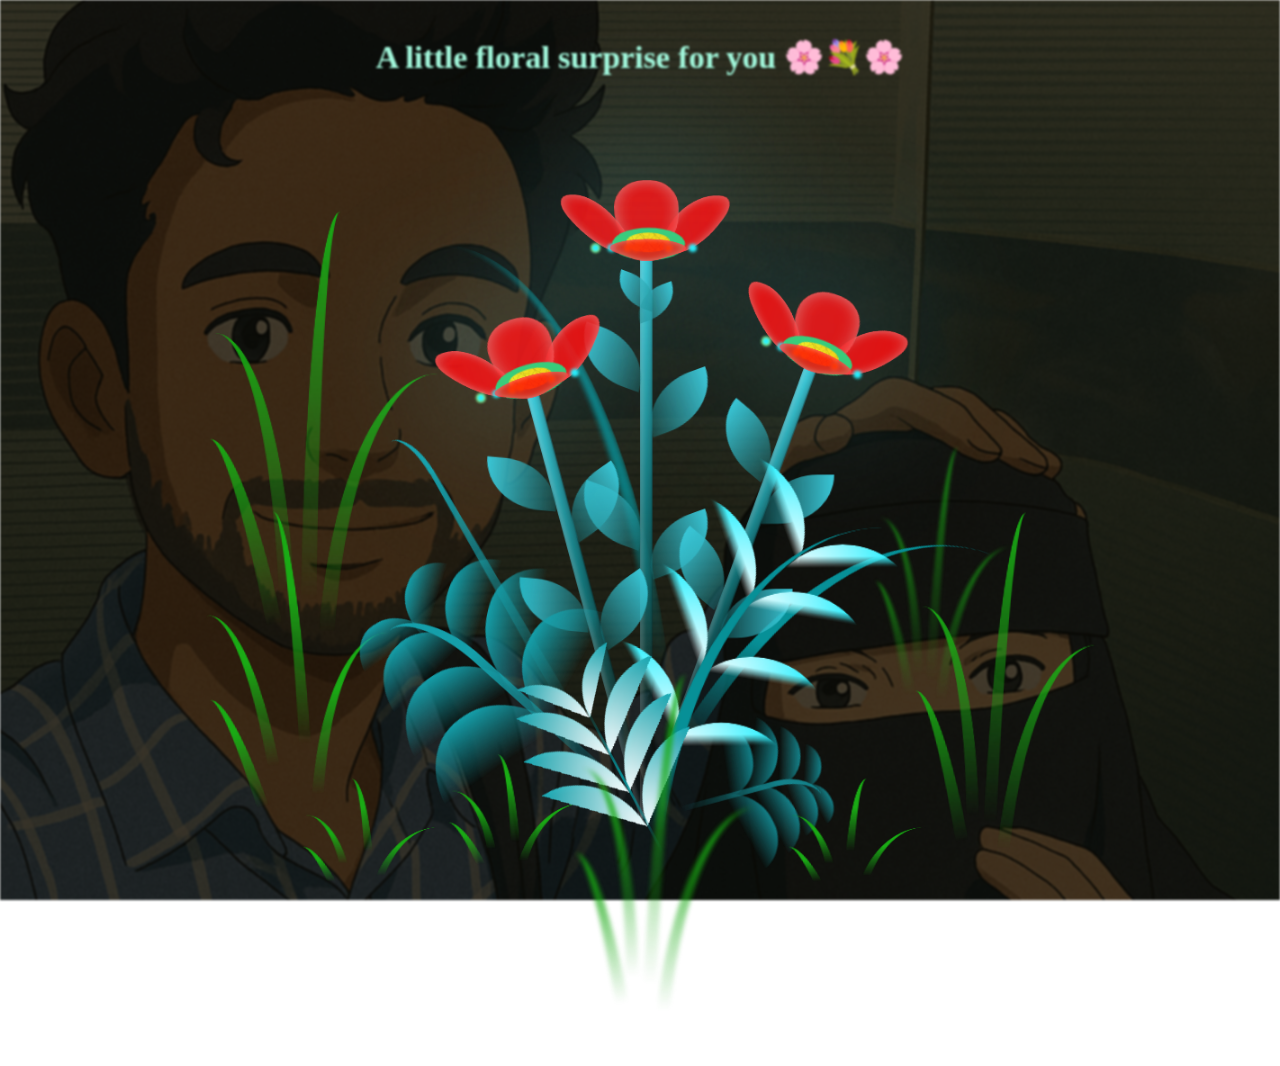
<file: index1.html>
<!DOCTYPE html>
<html lang="en">
<head>
    <meta charset="UTF-8">
    <meta http-equiv="X-UA-Compatible" content="IE=edge">
    <meta name="viewport" content="width=device-width, initial-scale=1.0">
    <link rel="stylesheet" href="style1.css">
    <title>Blossoming Flowers at Magical Night  for my medam ji</title>
</head>
<body class="not-loaded">
  <div class="night" style="text-align: center;"> <h1 style="color: rgb(162, 247, 219); margin-top: 3%;">A little floral surprise for you 🌸💐🌸 </h1> </div>
  <div class="flowers">
    
    <div class="flower flower--1">
      <div class="flower__leafs flower__leafs--1">
        <div class="flower__leaf flower__leaf--1"></div>
        <div class="flower__leaf flower__leaf--2"></div>
        <div class="flower__leaf flower__leaf--3"></div>
        <div class="flower__leaf flower__leaf--4"></div>
        <div class="flower__white-circle"></div>

        <div class="flower__light flower__light--1"></div>
        <div class="flower__light flower__light--2"></div>
        <div class="flower__light flower__light--3"></div>
        <div class="flower__light flower__light--4"></div>
        <div class="flower__light flower__light--5"></div>
        <div class="flower__light flower__light--6"></div>
        <div class="flower__light flower__light--7"></div>
        <div class="flower__light flower__light--8"></div>

      </div>
      <div class="flower__line">
        <div class="flower__line__leaf flower__line__leaf--1"></div>
        <div class="flower__line__leaf flower__line__leaf--2"></div>
        <div class="flower__line__leaf flower__line__leaf--3"></div>
        <div class="flower__line__leaf flower__line__leaf--4"></div>
        <div class="flower__line__leaf flower__line__leaf--5"></div>
        <div class="flower__line__leaf flower__line__leaf--6"></div>
      </div>
    </div>

    <div class="flower flower--2">
      <div class="flower__leafs flower__leafs--2">
        <div class="flower__leaf flower__leaf--1"></div>
        <div class="flower__leaf flower__leaf--2"></div>
        <div class="flower__leaf flower__leaf--3"></div>
        <div class="flower__leaf flower__leaf--4"></div>
        <div class="flower__white-circle"></div>

        <div class="flower__light flower__light--1"></div>
        <div class="flower__light flower__light--2"></div>
        <div class="flower__light flower__light--3"></div>
        <div class="flower__light flower__light--4"></div>
        <div class="flower__light flower__light--5"></div>
        <div class="flower__light flower__light--6"></div>
        <div class="flower__light flower__light--7"></div>
        <div class="flower__light flower__light--8"></div>

      </div>
      <div class="flower__line">
        <div class="flower__line__leaf flower__line__leaf--1"></div>
        <div class="flower__line__leaf flower__line__leaf--2"></div>
        <div class="flower__line__leaf flower__line__leaf--3"></div>
        <div class="flower__line__leaf flower__line__leaf--4"></div>
      </div>
    </div>

    <div class="flower flower--3">
      <div class="flower__leafs flower__leafs--3">
        <div class="flower__leaf flower__leaf--1"></div>
        <div class="flower__leaf flower__leaf--2"></div>
        <div class="flower__leaf flower__leaf--3"></div>
        <div class="flower__leaf flower__leaf--4"></div>
        <div class="flower__white-circle"></div>

        <div class="flower__light flower__light--1"></div>
        <div class="flower__light flower__light--2"></div>
        <div class="flower__light flower__light--3"></div>
        <div class="flower__light flower__light--4"></div>
        <div class="flower__light flower__light--5"></div>
        <div class="flower__light flower__light--6"></div>
        <div class="flower__light flower__light--7"></div>
        <div class="flower__light flower__light--8"></div>

      </div>
      <div class="flower__line">
        <div class="flower__line__leaf flower__line__leaf--1"></div>
        <div class="flower__line__leaf flower__line__leaf--2"></div>
        <div class="flower__line__leaf flower__line__leaf--3"></div>
        <div class="flower__line__leaf flower__line__leaf--4"></div>
      </div>
    </div>

    <div class="grow-ans" style="--d:1.2s">
      <div class="flower__g-long">
        <div class="flower__g-long__top"></div>
        <div class="flower__g-long__bottom"></div>
      </div>
    </div>

    <div class="growing-grass">
      <div class="flower__grass flower__grass--1">
        <div class="flower__grass--top"></div>
        <div class="flower__grass--bottom"></div>
        <div class="flower__grass__leaf flower__grass__leaf--1"></div>
        <div class="flower__grass__leaf flower__grass__leaf--2"></div>
        <div class="flower__grass__leaf flower__grass__leaf--3"></div>
        <div class="flower__grass__leaf flower__grass__leaf--4"></div>
        <div class="flower__grass__leaf flower__grass__leaf--5"></div>
        <div class="flower__grass__leaf flower__grass__leaf--6"></div>
        <div class="flower__grass__leaf flower__grass__leaf--7"></div>
        <div class="flower__grass__leaf flower__grass__leaf--8"></div>
        <div class="flower__grass__overlay"></div>
      </div>
    </div>

    <div class="growing-grass">
      <div class="flower__grass flower__grass--2">
        <div class="flower__grass--top"></div>
        <div class="flower__grass--bottom"></div>
        <div class="flower__grass__leaf flower__grass__leaf--1"></div>
        <div class="flower__grass__leaf flower__grass__leaf--2"></div>
        <div class="flower__grass__leaf flower__grass__leaf--3"></div>
        <div class="flower__grass__leaf flower__grass__leaf--4"></div>
        <div class="flower__grass__leaf flower__grass__leaf--5"></div>
        <div class="flower__grass__leaf flower__grass__leaf--6"></div>
        <div class="flower__grass__leaf flower__grass__leaf--7"></div>
        <div class="flower__grass__leaf flower__grass__leaf--8"></div>
        <div class="flower__grass__overlay"></div>
      </div>
    </div>

    <div class="grow-ans" style="--d:2.4s">
      <div class="flower__g-right flower__g-right--1">
        <div class="leaf"></div>
      </div>
    </div>

    <div class="grow-ans" style="--d:2.8s">
      <div class="flower__g-right flower__g-right--2">
        <div class="leaf"></div>
      </div>
    </div>

    <div class="grow-ans" style="--d:2.8s">
      <div class="flower__g-front">
        <div class="flower__g-front__leaf-wrapper flower__g-front__leaf-wrapper--1">
          <div class="flower__g-front__leaf"></div>
        </div>
        <div class="flower__g-front__leaf-wrapper flower__g-front__leaf-wrapper--2">
          <div class="flower__g-front__leaf"></div>
        </div>
        <div class="flower__g-front__leaf-wrapper flower__g-front__leaf-wrapper--3">
          <div class="flower__g-front__leaf"></div>
        </div>
        <div class="flower__g-front__leaf-wrapper flower__g-front__leaf-wrapper--4">
          <div class="flower__g-front__leaf"></div>
        </div>
        <div class="flower__g-front__leaf-wrapper flower__g-front__leaf-wrapper--5">
          <div class="flower__g-front__leaf"></div>
        </div>
        <div class="flower__g-front__leaf-wrapper flower__g-front__leaf-wrapper--6">
          <div class="flower__g-front__leaf"></div>
        </div>
        <div class="flower__g-front__leaf-wrapper flower__g-front__leaf-wrapper--7">
          <div class="flower__g-front__leaf"></div>
        </div>
        <div class="flower__g-front__leaf-wrapper flower__g-front__leaf-wrapper--8">
          <div class="flower__g-front__leaf"></div>
        </div>
        <div class="flower__g-front__line"></div>
      </div>
    </div>

    <div class="grow-ans" style="--d:3.2s">
      <div class="flower__g-fr">
        <div class="leaf"></div>
        <div class="flower__g-fr__leaf flower__g-fr__leaf--1"></div>
        <div class="flower__g-fr__leaf flower__g-fr__leaf--2"></div>
        <div class="flower__g-fr__leaf flower__g-fr__leaf--3"></div>
        <div class="flower__g-fr__leaf flower__g-fr__leaf--4"></div>
        <div class="flower__g-fr__leaf flower__g-fr__leaf--5"></div>
        <div class="flower__g-fr__leaf flower__g-fr__leaf--6"></div>
        <div class="flower__g-fr__leaf flower__g-fr__leaf--7"></div>
        <div class="flower__g-fr__leaf flower__g-fr__leaf--8"></div>
      </div>
    </div>

    <div class="long-g long-g--0">
      <div class="grow-ans" style="--d:3s">
        <div class="leaf leaf--0"></div>
      </div>
      <div class="grow-ans" style="--d:2.2s">
        <div class="leaf leaf--1"></div>
      </div>
      <div class="grow-ans" style="--d:3.4s">
        <div class="leaf leaf--2"></div>
      </div>
      <div class="grow-ans" style="--d:3.6s">
        <div class="leaf leaf--3"></div>
      </div>
    </div>

    <div class="long-g long-g--1">
      <div class="grow-ans" style="--d:3.6s">
        <div class="leaf leaf--0"></div>
      </div>
      <div class="grow-ans" style="--d:3.8s">
        <div class="leaf leaf--1"></div>
      </div>
      <div class="grow-ans" style="--d:4s">
        <div class="leaf leaf--2"></div>
      </div>
      <div class="grow-ans" style="--d:4.2s">
        <div class="leaf leaf--3"></div>
      </div>
    </div>

    <div class="long-g long-g--2">
      <div class="grow-ans" style="--d:4s">
        <div class="leaf leaf--0"></div>
      </div>
      <div class="grow-ans" style="--d:4.2s">
        <div class="leaf leaf--1"></div>
      </div>
      <div class="grow-ans" style="--d:4.4s">
        <div class="leaf leaf--2"></div>
      </div>
      <div class="grow-ans" style="--d:4.6s">
        <div class="leaf leaf--3"></div>
      </div>
    </div>

    <div class="long-g long-g--3">
      <div class="grow-ans" style="--d:4s">
        <div class="leaf leaf--0"></div>
      </div>
      <div class="grow-ans" style="--d:4.2s">
        <div class="leaf leaf--1"></div>
      </div>
      <div class="grow-ans" style="--d:3s">
        <div class="leaf leaf--2"></div>
      </div>
      <div class="grow-ans" style="--d:3.6s">
        <div class="leaf leaf--3"></div>
      </div>
    </div>

    <div class="long-g long-g--4">
      <div class="grow-ans" style="--d:4s">
        <div class="leaf leaf--0"></div>
      </div>
      <div class="grow-ans" style="--d:4.2s">
        <div class="leaf leaf--1"></div>
      </div>
      <div class="grow-ans" style="--d:3s">
        <div class="leaf leaf--2"></div>
      </div>
      <div class="grow-ans" style="--d:3.6s">
        <div class="leaf leaf--3"></div>
      </div>
    </div>

    <div class="long-g long-g--5">
      <div class="grow-ans" style="--d:4s">
        <div class="leaf leaf--0"></div>
      </div>
      <div class="grow-ans" style="--d:4.2s">
        <div class="leaf leaf--1"></div>
      </div>
      <div class="grow-ans" style="--d:3s">
        <div class="leaf leaf--2"></div>
      </div>
      <div class="grow-ans" style="--d:3.6s">
        <div class="leaf leaf--3"></div>
      </div>
    </div>

    <div class="long-g long-g--6">
      <div class="grow-ans" style="--d:4.2s">
        <div class="leaf leaf--0"></div>
      </div>
      <div class="grow-ans" style="--d:4.4s">
        <div class="leaf leaf--1"></div>
      </div>
      <div class="grow-ans" style="--d:4.6s">
        <div class="leaf leaf--2"></div>
      </div>
      <div class="grow-ans" style="--d:4.8s">
        <div class="leaf leaf--3"></div>
      </div>
    </div>

    <div class="long-g long-g--7">
      <div class="grow-ans" style="--d:3s">
        <div class="leaf leaf--0"></div>
      </div>
      <div class="grow-ans" style="--d:3.2s">
        <div class="leaf leaf--1"></div>
      </div>
      <div class="grow-ans" style="--d:3.5s">
        <div class="leaf leaf--2"></div>
      </div>
      <div class="grow-ans" style="--d:3.6s">
        <div class="leaf leaf--3"></div>
      </div>
    </div>
  </div>
</body>
</html>
<script src="main1.js"></script>
</file>
<file: style1.css>
*,
*::after,
*::before {
  padding: 0;
  margin: 0;
  box-sizing: border-box;
}

:root {
  --dark-color: #ffffff;
}

body {
  display: flex;
  align-items: flex-end;
  justify-content: center;
  min-height: 100vh;
  background-color: var(--dark-color);
  overflow: hidden;
  perspective: 1000px;
}

.night {
  position: fixed;
  left: 50%;
  top: 0;
  transform: translateX(-50%);
  width: 100%;
  height: 100%;
  filter: blur(0.1vmin);
  background: 
        linear-gradient(rgba(0, 0, 0, 0.7), rgba(0, 0, 0, 0.7)), /* Darker overlay */
        url('image/image.jpeg'); /* Background image */
  background-size: cover; /* Cover the entire page */
  background-position: center; /* Center the image */
  background-repeat: no-repeat; /* Prevent tiling */}

.flowers {
  position: relative;
  transform: scale(0.9);
}

.flower {
  position: absolute;
  bottom: 10vmin;
  transform-origin: bottom center;
  z-index: 10;
  --fl-speed: 0.8s;
}
.flower--1 {
  animation: moving-flower-1 4s linear infinite;
}
.flower--1 .flower__line {
  height: 70vmin;
  animation-delay: 0.3s;
}
.flower--1 .flower__line__leaf--1 {
  animation: blooming-leaf-right var(--fl-speed) 1.6s backwards;
}
.flower--1 .flower__line__leaf--2 {
  animation: blooming-leaf-right var(--fl-speed) 1.4s backwards;
}
.flower--1 .flower__line__leaf--3 {
  animation: blooming-leaf-left var(--fl-speed) 1.2s backwards;
}
.flower--1 .flower__line__leaf--4 {
  animation: blooming-leaf-left var(--fl-speed) 1s backwards;
}
.flower--1 .flower__line__leaf--5 {
  animation: blooming-leaf-right var(--fl-speed) 1.8s backwards;
}
.flower--1 .flower__line__leaf--6 {
  animation: blooming-leaf-left var(--fl-speed) 2s backwards;
}
.flower--2 {
  left: 50%;
  transform: rotate(20deg);
  animation: moving-flower-2 4s linear infinite;
}
.flower--2 .flower__line {
  height: 60vmin;
  animation-delay: 0.6s;
}
.flower--2 .flower__line__leaf--1 {
  animation: blooming-leaf-right var(--fl-speed) 1.9s backwards;
}
.flower--2 .flower__line__leaf--2 {
  animation: blooming-leaf-right var(--fl-speed) 1.7s backwards;
}
.flower--2 .flower__line__leaf--3 {
  animation: blooming-leaf-left var(--fl-speed) 1.5s backwards;
}
.flower--2 .flower__line__leaf--4 {
  animation: blooming-leaf-left var(--fl-speed) 1.3s backwards;
}
.flower--3 {
  left: 50%;
  transform: rotate(-15deg);
  animation: moving-flower-3 4s linear infinite;
}
.flower--3 .flower__line {
  animation-delay: 0.9s;
}
.flower--3 .flower__line__leaf--1 {
  animation: blooming-leaf-right var(--fl-speed) 2.5s backwards;
}
.flower--3 .flower__line__leaf--2 {
  animation: blooming-leaf-right var(--fl-speed) 2.3s backwards;
}
.flower--3 .flower__line__leaf--3 {
  animation: blooming-leaf-left var(--fl-speed) 2.1s backwards;
}
.flower--3 .flower__line__leaf--4 {
  animation: blooming-leaf-left var(--fl-speed) 1.9s backwards;
}
.flower__leafs {
  position: relative;
  animation: blooming-flower 2s backwards;
}
.flower__leafs--1 {
  animation-delay: 1.1s;
}
.flower__leafs--2 {
  animation-delay: 1.4s;
}
.flower__leafs--3 {
  animation-delay: 1.7s;
}
.flower__leafs::after {
  content: "";
  position: absolute;
  left: 0;
  top: 0;
  transform: translate(-50%, -100%);
  width: 8vmin;
  height: 8vmin;
  background-color: #6bf0ff;
  filter: blur(10vmin);
}
.flower__leaf {
  position: absolute;
  bottom: 0;
  left: 50%;
  width: 8vmin;
  height: 11vmin;
  border-radius: 51% 49% 47% 53%/44% 45% 55% 69%;
  background-color: #a7ffee;
  background-image: linear-gradient(to top, #ff0000, #ff0000);
  transform-origin: bottom center;
  opacity: 0.9;
  box-shadow: inset 0 0 2vmin rgba(255, 255, 255, 0.5);
}
.flower__leaf--1 {
  transform: translate(-10%, 1%) rotateY(40deg) rotateX(-50deg);
}
.flower__leaf--2 {
  transform: translate(-50%, -4%) rotateX(40deg);
}
.flower__leaf--3 {
  transform: translate(-90%, 0%) rotateY(45deg) rotateX(50deg);
}
.flower__leaf--4 {
  width: 8vmin;
  height: 8vmin;
  transform-origin: bottom left;
  border-radius: 4vmin 10vmin 4vmin 4vmin;
  transform: translate(0%, 18%) rotateX(70deg) rotate(-43deg);
  background-image: linear-gradient(to top, #ff0404, #ff0000);
  z-index: 1;
  opacity: 0.8;
}
.flower__white-circle {
  position: absolute;
  left: -3.5vmin;
  top: -3vmin;
  width: 9vmin;
  height: 4vmin;
  border-radius: 50%;
  background-color: #34c96e;
}
.flower__white-circle::after {
  content: "";
  position: absolute;
  left: 50%;
  top: 45%;
  transform: translate(-50%, -50%);
  width: 60%;
  height: 60%;
  border-radius: inherit;
  background-image: repeating-linear-gradient(135deg, rgba(0, 0, 0, 0.03) 0px, rgba(0, 0, 0, 0.03) 1px, transparent 1px, transparent 12px), repeating-linear-gradient(45deg, rgba(0, 0, 0, 0.03) 0px, rgba(0, 0, 0, 0.03) 1px, transparent 1px, transparent 12px), repeating-linear-gradient(67.5deg, rgba(0, 0, 0, 0.03) 0px, rgba(0, 0, 0, 0.03) 1px, transparent 1px, transparent 12px), repeating-linear-gradient(135deg, rgba(0, 0, 0, 0.03) 0px, rgba(0, 0, 0, 0.03) 1px, transparent 1px, transparent 12px), repeating-linear-gradient(45deg, rgba(0, 0, 0, 0.03) 0px, rgba(0, 0, 0, 0.03) 1px, transparent 1px, transparent 12px), repeating-linear-gradient(112.5deg, rgba(0, 0, 0, 0.03) 0px, rgba(0, 0, 0, 0.03) 1px, transparent 1px, transparent 12px), repeating-linear-gradient(112.5deg, rgba(0, 0, 0, 0.03) 0px, rgba(0, 0, 0, 0.03) 1px, transparent 1px, transparent 12px), repeating-linear-gradient(45deg, rgba(0, 0, 0, 0.03) 0px, rgba(0, 0, 0, 0.03) 1px, transparent 1px, transparent 12px), repeating-linear-gradient(22.5deg, rgba(0, 0, 0, 0.03) 0px, rgba(0, 0, 0, 0.03) 1px, transparent 1px, transparent 12px), repeating-linear-gradient(45deg, rgba(0, 0, 0, 0.03) 0px, rgba(0, 0, 0, 0.03) 1px, transparent 1px, transparent 12px), repeating-linear-gradient(22.5deg, rgba(0, 0, 0, 0.03) 0px, rgba(0, 0, 0, 0.03) 1px, transparent 1px, transparent 12px), repeating-linear-gradient(135deg, rgba(0, 0, 0, 0.03) 0px, rgba(0, 0, 0, 0.03) 1px, transparent 1px, transparent 12px), repeating-linear-gradient(157.5deg, rgba(0, 0, 0, 0.03) 0px, rgba(0, 0, 0, 0.03) 1px, transparent 1px, transparent 12px), repeating-linear-gradient(67.5deg, rgba(0, 0, 0, 0.03) 0px, rgba(0, 0, 0, 0.03) 1px, transparent 1px, transparent 12px), repeating-linear-gradient(67.5deg, rgba(0, 0, 0, 0.03) 0px, rgba(0, 0, 0, 0.03) 1px, transparent 1px, transparent 12px), linear-gradient(90deg, rgb(255, 235, 18), rgb(255, 206, 0));
}
.flower__line {
  height: 55vmin;
  width: 1.5vmin;
  background-image: linear-gradient(to left, rgba(0, 0, 0, 0.2), transparent, rgba(255, 255, 255, 0.2)), linear-gradient(to top, transparent 10%, #14757a, #39c6d6);
  box-shadow: inset 0 0 2px rgba(0, 0, 0, 0.5);
  animation: grow-flower-tree 4s backwards;
}
.flower__line__leaf {
  --w: 7vmin;
  --h: calc(var(--w) + 2vmin);
  position: absolute;
  top: 20%;
  left: 90%;
  width: var(--w);
  height: var(--h);
  border-top-right-radius: var(--h);
  border-bottom-left-radius: var(--h);
  background-image: linear-gradient(to top, rgba(20, 117, 122, 0.4), #39c6d6);
}
.flower__line__leaf--1 {
  transform: rotate(70deg) rotateY(30deg);
}
.flower__line__leaf--2 {
  top: 45%;
  transform: rotate(70deg) rotateY(30deg);
}
.flower__line__leaf--3, .flower__line__leaf--4, .flower__line__leaf--6 {
  border-top-right-radius: 0;
  border-bottom-left-radius: 0;
  border-top-left-radius: var(--h);
  border-bottom-right-radius: var(--h);
  left: -460%;
  top: 12%;
  transform: rotate(-70deg) rotateY(30deg);
}
.flower__line__leaf--4 {
  top: 40%;
}
.flower__line__leaf--5 {
  top: 0;
  transform-origin: left;
  transform: rotate(70deg) rotateY(30deg) scale(0.6);
}
.flower__line__leaf--6 {
  top: -2%;
  left: -450%;
  transform-origin: right;
  transform: rotate(-70deg) rotateY(30deg) scale(0.6);
}
.flower__light {
  position: absolute;
  bottom: 0vmin;
  width: 1vmin;
  height: 1vmin;
  background-color: rgb(255, 251, 0);
  border-radius: 50%;
  filter: blur(0.2vmin);
  animation: light-ans 4s linear infinite backwards;
}
.flower__light:nth-child(odd) {
  background-color: #23f0ff;
}
.flower__light--1 {
  left: -2vmin;
  animation-delay: 1s;
}
.flower__light--2 {
  left: 3vmin;
  animation-delay: 0.5s;
}
.flower__light--3 {
  left: -6vmin;
  animation-delay: 0.3s;
}
.flower__light--4 {
  left: 6vmin;
  animation-delay: 0.9s;
}
.flower__light--5 {
  left: -1vmin;
  animation-delay: 1.5s;
}
.flower__light--6 {
  left: -4vmin;
  animation-delay: 3s;
}
.flower__light--7 {
  left: 3vmin;
  animation-delay: 2s;
}
.flower__light--8 {
  left: -6vmin;
  animation-delay: 3.5s;
}
.flower__grass {
  --c: #159faa;
  --line-w: 1.5vmin;
  position: absolute;
  bottom: 12vmin;
  left: -7vmin;
  display: flex;
  flex-direction: column;
  align-items: flex-end;
  z-index: 20;
  transform-origin: bottom center;
  transform: rotate(-48deg) rotateY(40deg);
}
.flower__grass--1 {
  animation: moving-grass 2s linear infinite;
}
.flower__grass--2 {
  left: 2vmin;
  bottom: 10vmin;
  transform: scale(0.5) rotate(75deg) rotateX(10deg) rotateY(-200deg);
  opacity: 0.8;
  z-index: 0;
  animation: moving-grass--2 1.5s linear infinite;
}
.flower__grass--top {
  width: 7vmin;
  height: 10vmin;
  border-top-right-radius: 100%;
  border-right: var(--line-w) solid var(--c);
  transform-origin: bottom center;
  transform: rotate(-2deg);
}
.flower__grass--bottom {
  margin-top: -2px;
  width: var(--line-w);
  height: 25vmin;
  background-image: linear-gradient(to top, transparent, var(--c));
}
.flower__grass__leaf {
  --size: 10vmin;
  position: absolute;
  width: calc(var(--size) * 2.1);
  height: var(--size);
  border-top-left-radius: var(--size);
  border-top-right-radius: var(--size);
  background-image: linear-gradient(to top, transparent, transparent 30%, var(--c));
  z-index: 100;
}
.flower__grass__leaf--1 {
  top: -6%;
  left: 30%;
  --size: 6vmin;
  transform: rotate(-20deg);
  animation: growing-grass-ans--1 2s 2.6s backwards;
}
@keyframes growing-grass-ans--1 {
  0% {
    transform-origin: bottom left;
    transform: rotate(-20deg) scale(0);
  }
}
.flower__grass__leaf--2 {
  top: -5%;
  left: -110%;
  --size: 6vmin;
  transform: rotate(10deg);
  animation: growing-grass-ans--2 2s 2.4s linear backwards;
}
@keyframes growing-grass-ans--2 {
  0% {
    transform-origin: bottom right;
    transform: rotate(10deg) scale(0);
  }
}
.flower__grass__leaf--3 {
  top: 5%;
  left: 60%;
  --size: 8vmin;
  transform: rotate(-18deg) rotateX(-20deg);
  animation: growing-grass-ans--3 2s 2.2s linear backwards;
}
@keyframes growing-grass-ans--3 {
  0% {
    transform-origin: bottom left;
    transform: rotate(-18deg) rotateX(-20deg) scale(0);
  }
}
.flower__grass__leaf--4 {
  top: 6%;
  left: -135%;
  --size: 8vmin;
  transform: rotate(2deg);
  animation: growing-grass-ans--4 2s 2s linear backwards;
}
@keyframes growing-grass-ans--4 {
  0% {
    transform-origin: bottom right;
    transform: rotate(2deg) scale(0);
  }
}
.flower__grass__leaf--5 {
  top: 20%;
  left: 60%;
  --size: 10vmin;
  transform: rotate(-24deg) rotateX(-20deg);
  animation: growing-grass-ans--5 2s 1.8s linear backwards;
}
@keyframes growing-grass-ans--5 {
  0% {
    transform-origin: bottom left;
    transform: rotate(-24deg) rotateX(-20deg) scale(0);
  }
}
.flower__grass__leaf--6 {
  top: 22%;
  left: -180%;
  --size: 10vmin;
  transform: rotate(10deg);
  animation: growing-grass-ans--6 2s 1.6s linear backwards;
}
@keyframes growing-grass-ans--6 {
  0% {
    transform-origin: bottom right;
    transform: rotate(10deg) scale(0);
  }
}
.flower__grass__leaf--7 {
  top: 39%;
  left: 70%;
  --size: 10vmin;
  transform: rotate(-10deg);
  animation: growing-grass-ans--7 2s 1.4s linear backwards;
}
@keyframes growing-grass-ans--7 {
  0% {
    transform-origin: bottom left;
    transform: rotate(-10deg) scale(0);
  }
}
.flower__grass__leaf--8 {
  top: 40%;
  left: -215%;
  --size: 11vmin;
  transform: rotate(10deg);
  animation: growing-grass-ans--8 2s 1.2s linear backwards;
}
@keyframes growing-grass-ans--8 {
  0% {
    transform-origin: bottom right;
    transform: rotate(10deg) scale(0);
  }
}
.flower__grass__overlay {
  position: absolute;
  top: -10%;
  right: 0%;
  width: 100%;
  height: 100%;
  /* background-color: rgba(0, 0, 0, 0.6); */
  filter: blur(1.5vmin);
  z-index: 100;
}
.flower__g-long {
  --w: 2vmin;
  --h: 6vmin;
  --c: #159faa;
  position: absolute;
  bottom: 10vmin;
  left: -3vmin;
  transform-origin: bottom center;
  transform: rotate(-30deg) rotateY(-20deg);
  display: flex;
  flex-direction: column;
  align-items: flex-end;
  animation: flower-g-long-ans 3s linear infinite;
}
@keyframes flower-g-long-ans {
  0%, 100% {
    transform: rotate(-30deg) rotateY(-20deg);
  }
  50% {
    transform: rotate(-32deg) rotateY(-20deg);
  }
}
.flower__g-long__top {
  top: calc(var(--h) * -1);
  width: calc(var(--w) + 1vmin);
  height: var(--h);
  border-top-right-radius: 100%;
  border-right: 0.7vmin solid var(--c);
  transform: translate(-0.7vmin, 1vmin);
}
.flower__g-long__bottom {
  width: var(--w);
  height: 50vmin;
  transform-origin: bottom center;
  background-image: linear-gradient(to top, transparent 30%, var(--c));
  box-shadow: inset 0 0 2px rgba(0, 0, 0, 0.5);
  -webkit-clip-path: polygon(35% 0, 65% 1%, 100% 100%, 0% 100%);
          clip-path: polygon(35% 0, 65% 1%, 100% 100%, 0% 100%);
}
.flower__g-right {
  position: absolute;
  bottom: 6vmin;
  left: -2vmin;
  transform-origin: bottom left;
  transform: rotate(20deg);
}
.flower__g-right .leaf {
  width: 30vmin;
  height: 50vmin;
  border-top-left-radius: 100%;
  border-left: 2vmin solid #079097;
  /* background-image: linear-gradient(to bottom, transparent, var(--dark-color) 60%); */
  -webkit-mask-image: linear-gradient(to top, transparent 30%, #079097 60%);
}
.flower__g-right--1 {
  animation: flower-g-right-ans 2.5s linear infinite;
}
.flower__g-right--2 {
  left: 5vmin;
  transform: rotateY(-180deg);
  animation: flower-g-right-ans--2 3s linear infinite;
}
.flower__g-right--2 .leaf {
  height: 75vmin;
  filter: blur(0.3vmin);
  opacity: 0.8;
}
@keyframes flower-g-right-ans {
  0%, 100% {
    transform: rotate(20deg);
  }
  50% {
    transform: rotate(24deg) rotateX(-20deg);
  }
}
@keyframes flower-g-right-ans--2 {
  0%, 100% {
    transform: rotateY(-180deg) rotate(0deg) rotateX(-20deg);
  }
  50% {
    transform: rotateY(-180deg) rotate(6deg) rotateX(-20deg);
  }
}
.flower__g-front {
  position: absolute;
  bottom: 6vmin;
  left: 2.5vmin;
  z-index: 100;
  transform-origin: bottom center;
  transform: rotate(-28deg) rotateY(30deg) scale(1.04);
  animation: flower__g-front-ans 2s linear infinite;
}
@keyframes flower__g-front-ans {
  0%, 100% {
    transform: rotate(-28deg) rotateY(30deg) scale(1.04);
  }
  50% {
    transform: rotate(-35deg) rotateY(40deg) scale(1.04);
  }
}
.flower__g-front__line {
  width: 0.3vmin;
  height: 20vmin;
  background-image: linear-gradient(to top, transparent, #079097, transparent 100%);
  position: relative;
}
.flower__g-front__leaf-wrapper {
  position: absolute;
  top: 0;
  left: 0;
  transform-origin: bottom left;
  transform: rotate(10deg);
}
.flower__g-front__leaf-wrapper:nth-child(even) {
  left: 0vmin;
  transform: rotateY(-180deg) rotate(5deg);
  animation: flower__g-front__leaf-left-ans 1s ease-in backwards;
}
.flower__g-front__leaf-wrapper:nth-child(odd) {
  animation: flower__g-front__leaf-ans 1s ease-in backwards;
}
.flower__g-front__leaf-wrapper--1 {
  top: -8vmin;
  transform: scale(0.7);
  animation: flower__g-front__leaf-ans 1s 5.5s ease-in backwards !important;
}
.flower__g-front__leaf-wrapper--2 {
  top: -8vmin;
  transform: rotateY(-180deg) scale(0.7) !important;
  animation: flower__g-front__leaf-left-ans-2 1s 4.6s ease-in backwards !important;
}
.flower__g-front__leaf-wrapper--3 {
  top: -3vmin;
  animation: flower__g-front__leaf-ans 1s 4.6s ease-in backwards;
}
.flower__g-front__leaf-wrapper--4 {
  top: -3vmin;
  transform: rotateY(-180deg) scale(0.9) !important;
  animation: flower__g-front__leaf-left-ans-2 1s 4.6s ease-in backwards !important;
}
@keyframes flower__g-front__leaf-left-ans-2 {
  0% {
    transform: rotateY(-180deg) scale(0);
  }
}
.flower__g-front__leaf-wrapper--5, .flower__g-front__leaf-wrapper--6 {
  top: 2vmin;
}
.flower__g-front__leaf-wrapper--7, .flower__g-front__leaf-wrapper--8 {
  top: 6.5vmin;
}
.flower__g-front__leaf-wrapper--2 {
  animation-delay: 5.2s !important;
}
.flower__g-front__leaf-wrapper--3 {
  animation-delay: 4.9s !important;
}
.flower__g-front__leaf-wrapper--5 {
  animation-delay: 4.3s !important;
}
.flower__g-front__leaf-wrapper--6 {
  animation-delay: 4.1s !important;
}
.flower__g-front__leaf-wrapper--7 {
  animation-delay: 3.8s !important;
}
.flower__g-front__leaf-wrapper--8 {
  animation-delay: 3.5s !important;
}
@keyframes flower__g-front__leaf-ans {
  0% {
    transform: rotate(10deg) scale(0);
  }
}
@keyframes flower__g-front__leaf-left-ans {
  0% {
    transform: rotateY(-180deg) rotate(5deg) scale(0);
  }
}
.flower__g-front__leaf {
  width: 10vmin;
  height: 10vmin;
  border-radius: 100% 0% 0% 100%/100% 100% 0% 0%;
  box-shadow: inset 0 2px 1vmin hsla(184, 97%, 58%, 0.2);
  background-image: linear-gradient(to bottom left, transparent, var(--dark-color)), linear-gradient(to bottom right, #159faa 50%, transparent 50%, transparent);
  -webkit-mask-image: linear-gradient(to bottom right, #159faa 50%, transparent 50%, transparent);
  mask-image: linear-gradient(to bottom right, #159faa 50%, transparent 50%, transparent);
}
.flower__g-fr {
  position: absolute;
  bottom: -4vmin;
  left: vmin;
  transform-origin: bottom left;
  z-index: 10;
  animation: flower__g-fr-ans 2s linear infinite;
}
@keyframes flower__g-fr-ans {
  0%, 100% {
    transform: rotate(2deg);
  }
  50% {
    transform: rotate(4deg);
  }
}
.flower__g-fr .leaf {
  width: 30vmin;
  height: 50vmin;
  border-top-left-radius: 100%;
  border-left: 2vmin solid #079097;
  -webkit-mask-image: linear-gradient(to top, transparent 25%, #079097 50%);
  position: relative;
  z-index: 1;
}
.flower__g-fr__leaf {
  position: absolute;
  top: 0;
  left: 0;
  width: 10vmin;
  height: 10vmin;
  border-radius: 100% 0% 0% 100%/100% 100% 0% 0%;
  box-shadow: inset 0 2px 1vmin hsla(184, 97%, 58%, 0.2);
  background-image: linear-gradient(to bottom left, transparent, var(--dark-color) 98%), linear-gradient(to bottom right, #23f0ff 45%, transparent 50%, transparent);
  -webkit-mask-image: linear-gradient(135deg, #159faa 40%, transparent 50%, transparent);
}
.flower__g-fr__leaf--1 {
  left: 20vmin;
  transform: rotate(45deg);
  animation: flower__g-fr-leaft-ans-1 0.5s 5.2s linear backwards;
}
@keyframes flower__g-fr-leaft-ans-1 {
  0% {
    transform-origin: left;
    transform: rotate(45deg) scale(0);
  }
}
.flower__g-fr__leaf--2 {
  left: 12vmin;
  top: -7vmin;
  transform: rotate(25deg) rotateY(-180deg);
  animation: flower__g-fr-leaft-ans-6 0.5s 5s linear backwards;
}
.flower__g-fr__leaf--3 {
  left: 15vmin;
  top: 6vmin;
  transform: rotate(55deg);
  animation: flower__g-fr-leaft-ans-5 0.5s 4.8s linear backwards;
}
.flower__g-fr__leaf--4 {
  left: 6vmin;
  top: -2vmin;
  transform: rotate(25deg) rotateY(-180deg);
  animation: flower__g-fr-leaft-ans-6 0.5s 4.6s linear backwards;
}
.flower__g-fr__leaf--5 {
  left: 10vmin;
  top: 14vmin;
  transform: rotate(55deg);
  animation: flower__g-fr-leaft-ans-5 0.5s 4.4s linear backwards;
}
@keyframes flower__g-fr-leaft-ans-5 {
  0% {
    transform-origin: left;
    transform: rotate(55deg) scale(0);
  }
}
.flower__g-fr__leaf--6 {
  left: 0vmin;
  top: 6vmin;
  transform: rotate(25deg) rotateY(-180deg);
  animation: flower__g-fr-leaft-ans-6 0.5s 4.2s linear backwards;
}
@keyframes flower__g-fr-leaft-ans-6 {
  0% {
    transform-origin: right;
    transform: rotate(25deg) rotateY(-180deg) scale(0);
  }
}
.flower__g-fr__leaf--7 {
  left: 5vmin;
  top: 22vmin;
  transform: rotate(45deg);
  animation: flower__g-fr-leaft-ans-7 0.5s 4s linear backwards;
}
@keyframes flower__g-fr-leaft-ans-7 {
  0% {
    transform-origin: left;
    transform: rotate(45deg) scale(0);
  }
}
.flower__g-fr__leaf--8 {
  left: -4vmin;
  top: 15vmin;
  transform: rotate(15deg) rotateY(-180deg);
  animation: flower__g-fr-leaft-ans-8 0.5s 3.8s linear backwards;
}
@keyframes flower__g-fr-leaft-ans-8 {
  0% {
    transform-origin: right;
    transform: rotate(15deg) rotateY(-180deg) scale(0);
  }
}

.long-g {
  position: absolute;
  bottom: 25vmin;
  left: -42vmin;
  transform-origin: bottom left;
}
.long-g--1 {
  bottom: 0vmin;
  transform: scale(0.8) rotate(-5deg);
}
.long-g--1 .leaf {
  -webkit-mask-image: linear-gradient(to top, transparent 40%, #079097 80%) !important;
}
.long-g--1 .leaf--1 {
  --w: 5vmin;
  --h: 60vmin;
  left: -2vmin;
  transform: rotate(3deg) rotateY(-180deg);
}
.long-g--2, .long-g--3 {
  bottom: -3vmin;
  left: -35vmin;
  transform-origin: center;
  transform: scale(0.6) rotateX(60deg);
}
.long-g--2 .leaf, .long-g--3 .leaf {
  -webkit-mask-image: linear-gradient(to top, transparent 50%, #079097 80%) !important;
}
.long-g--2 .leaf--1, .long-g--3 .leaf--1 {
  left: -1vmin;
  transform: rotateY(-180deg);
}
.long-g--3 {
  left: -17vmin;
  bottom: 0vmin;
}
.long-g--3 .leaf {
  -webkit-mask-image: linear-gradient(to top, transparent 40%, #079097 80%) !important;
}
.long-g--4 {
  left: 25vmin;
  bottom: -3vmin;
  transform-origin: center;
  transform: scale(0.6) rotateX(60deg);
}
.long-g--4 .leaf {
  -webkit-mask-image: linear-gradient(to top, transparent 50%, #079097 80%) !important;
}
.long-g--5 {
  left: 42vmin;
  bottom: 0vmin;
  transform: scale(0.8) rotate(2deg);
}
.long-g--6 {
  left: 0vmin;
  bottom: -20vmin;
  z-index: 100;
  filter: blur(0.3vmin);
  transform: scale(0.8) rotate(2deg);
}
.long-g--7 {
  left: 35vmin;
  bottom: 20vmin;
  z-index: -1;
  filter: blur(0.3vmin);
  transform: scale(0.6) rotate(2deg);
  opacity: 0.7;
}
.long-g .leaf {
  --w: 15vmin;
  --h: 40vmin;
  --c: #1aaa15;
  position: absolute;
  bottom: 0;
  width: var(--w);
  height: var(--h);
  border-top-left-radius: 100%;
  border-left: 2vmin solid var(--c);
  -webkit-mask-image: linear-gradient(to top, transparent 20%, var(--dark-color));
  transform-origin: bottom center;
}
.long-g .leaf--0 {
  left: 2vmin;
  animation: leaf-ans-1 4s linear infinite;
}
.long-g .leaf--1 {
  --w: 5vmin;
  --h: 60vmin;
  animation: leaf-ans-1 4s linear infinite;
}
.long-g .leaf--2 {
  --w: 10vmin;
  --h: 40vmin;
  left: -0.5vmin;
  bottom: 5vmin;
  transform-origin: bottom left;
  transform: rotateY(-180deg);
  animation: leaf-ans-2 3s linear infinite;
}
.long-g .leaf--3 {
  --w: 5vmin;
  --h: 30vmin;
  left: -1vmin;
  bottom: 3.2vmin;
  transform-origin: bottom left;
  transform: rotate(-10deg) rotateY(-180deg);
  animation: leaf-ans-3 3s linear infinite;
}

@keyframes leaf-ans-1 {
  0%, 100% {
    transform: rotate(-5deg) scale(1);
  }
  50% {
    transform: rotate(5deg) scale(1.1);
  }
}
@keyframes leaf-ans-2 {
  0%, 100% {
    transform: rotateY(-180deg) rotate(5deg);
  }
  50% {
    transform: rotateY(-180deg) rotate(0deg) scale(1.1);
  }
}
@keyframes leaf-ans-3 {
  0%, 100% {
    transform: rotate(-10deg) rotateY(-180deg);
  }
  50% {
    transform: rotate(-20deg) rotateY(-180deg);
  }
}
.grow-ans {
  animation: grow-ans 2s var(--d) backwards;
}

@keyframes grow-ans {
  0% {
    transform: scale(0);
    opacity: 0;
  }
}
@keyframes light-ans {
  0% {
    opacity: 0;
    transform: translateY(0vmin);
  }
  25% {
    opacity: 1;
    transform: translateY(-5vmin) translateX(-2vmin);
  }
  50% {
    opacity: 1;
    transform: translateY(-15vmin) translateX(2vmin);
    filter: blur(0.2vmin);
  }
  75% {
    transform: translateY(-20vmin) translateX(-2vmin);
    filter: blur(0.2vmin);
  }
  100% {
    transform: translateY(-30vmin);
    opacity: 0;
    filter: blur(1vmin);
  }
}
@keyframes moving-flower-1 {
  0%, 100% {
    transform: rotate(2deg);
  }
  50% {
    transform: rotate(-2deg);
  }
}
@keyframes moving-flower-2 {
  0%, 100% {
    transform: rotate(18deg);
  }
  50% {
    transform: rotate(14deg);
  }
}
@keyframes moving-flower-3 {
  0%, 100% {
    transform: rotate(-18deg);
  }
  50% {
    transform: rotate(-20deg) rotateY(-10deg);
  }
}
@keyframes blooming-leaf-right {
  0% {
    transform-origin: left;
    transform: rotate(70deg) rotateY(30deg) scale(0);
  }
}
@keyframes blooming-leaf-left {
  0% {
    transform-origin: right;
    transform: rotate(-70deg) rotateY(30deg) scale(0);
  }
}
@keyframes grow-flower-tree {
  0% {
    height: 0;
    border-radius: 1vmin;
  }
}
@keyframes blooming-flower {
  0% {
    transform: scale(0);
  }
}
@keyframes moving-grass {
  0%, 100% {
    transform: rotate(-48deg) rotateY(40deg);
  }
  50% {
    transform: rotate(-50deg) rotateY(40deg);
  }
}
@keyframes moving-grass--2 {
  0%, 100% {
    transform: scale(0.5) rotate(75deg) rotateX(10deg) rotateY(-200deg);
  }
  50% {
    transform: scale(0.5) rotate(79deg) rotateX(10deg) rotateY(-200deg);
  }
}
.growing-grass {
  animation: growing-grass-ans 1s 2s backwards;
}

@keyframes growing-grass-ans {
  0% {
    transform: scale(0);
  }
}
.not-loaded * {
  animation-play-state: paused !important;
}/*# sourceMappingURL=style.css.map */
</file>
